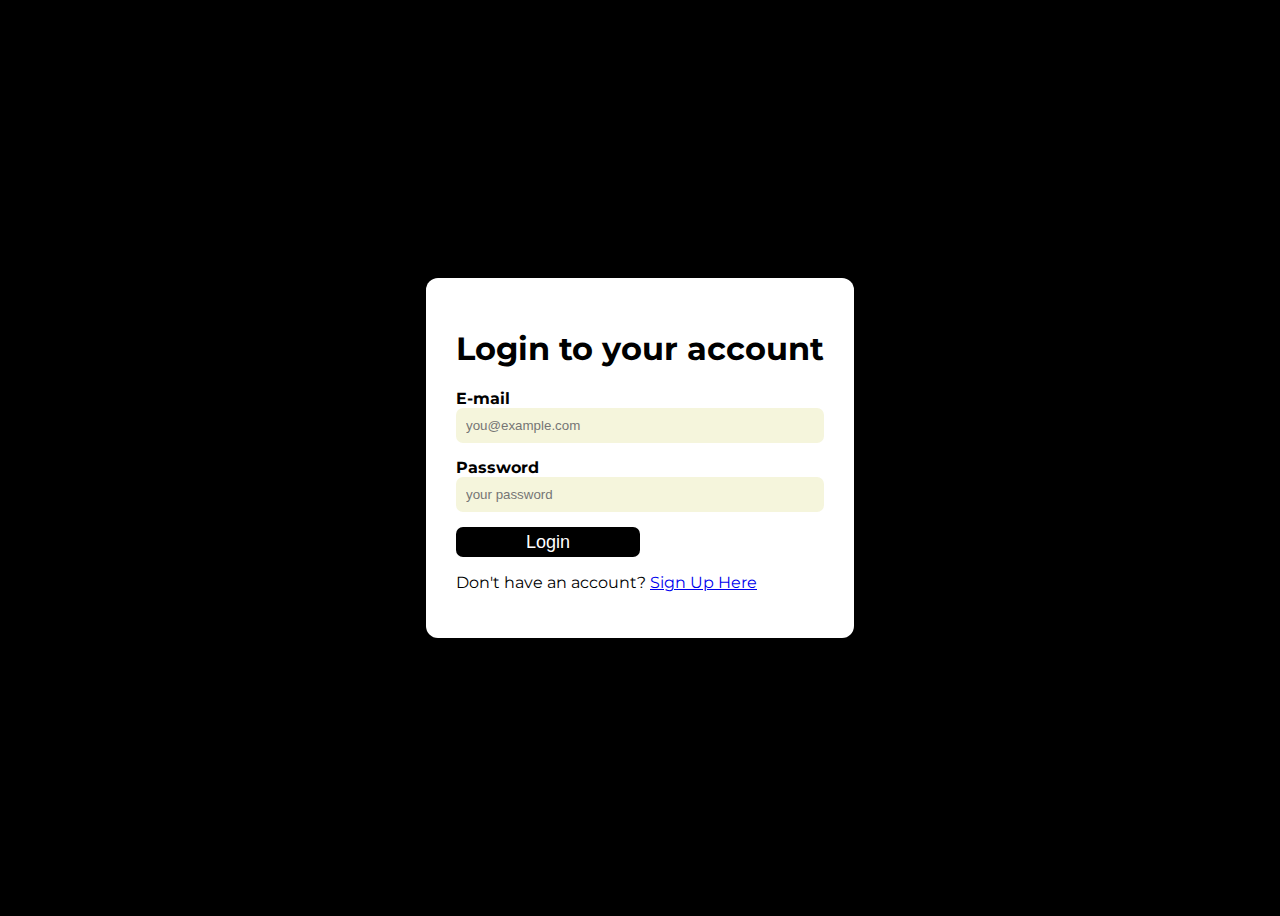
<file: IKEDI BLOG/login.html>
<!DOCTYPE html>
<html lang="en">
<head>
    <meta charset="UTF-8">
    <meta http-equiv="X-UA-Compatible" content="IE=edge">
    <meta name="viewport" content="width=device-width, initial-scale=1.0">
    <title>Login to your account</title>
    <link rel="stylesheet" href="style.css">
    <link href="https://fonts.googleapis.com/css2?family=Montserrat:wght@500&display=swap" rel="stylesheet" />
</head>
  
<body>

<div class="loginwrapper">

    <div class="login">

      <form action="*">

        <h1>Login to your account</h1>

        <label for="email">E-mail</label>
      <br>
        <input class="loginbox" type="email" placeholder="you@example.com" name="email" required>
        
        <label for="password">Password</label>
      <br>
        <input class="loginbox" type="password" placeholder="your password" name="password" required>
        
        <button id="loginbtn">Login</button>
      <br>

        <p>Don't have an account? <a href="signup.html">Sign Up Here</a></p>

      </form>

    </div>

</div>

</body>
</html>
</file>
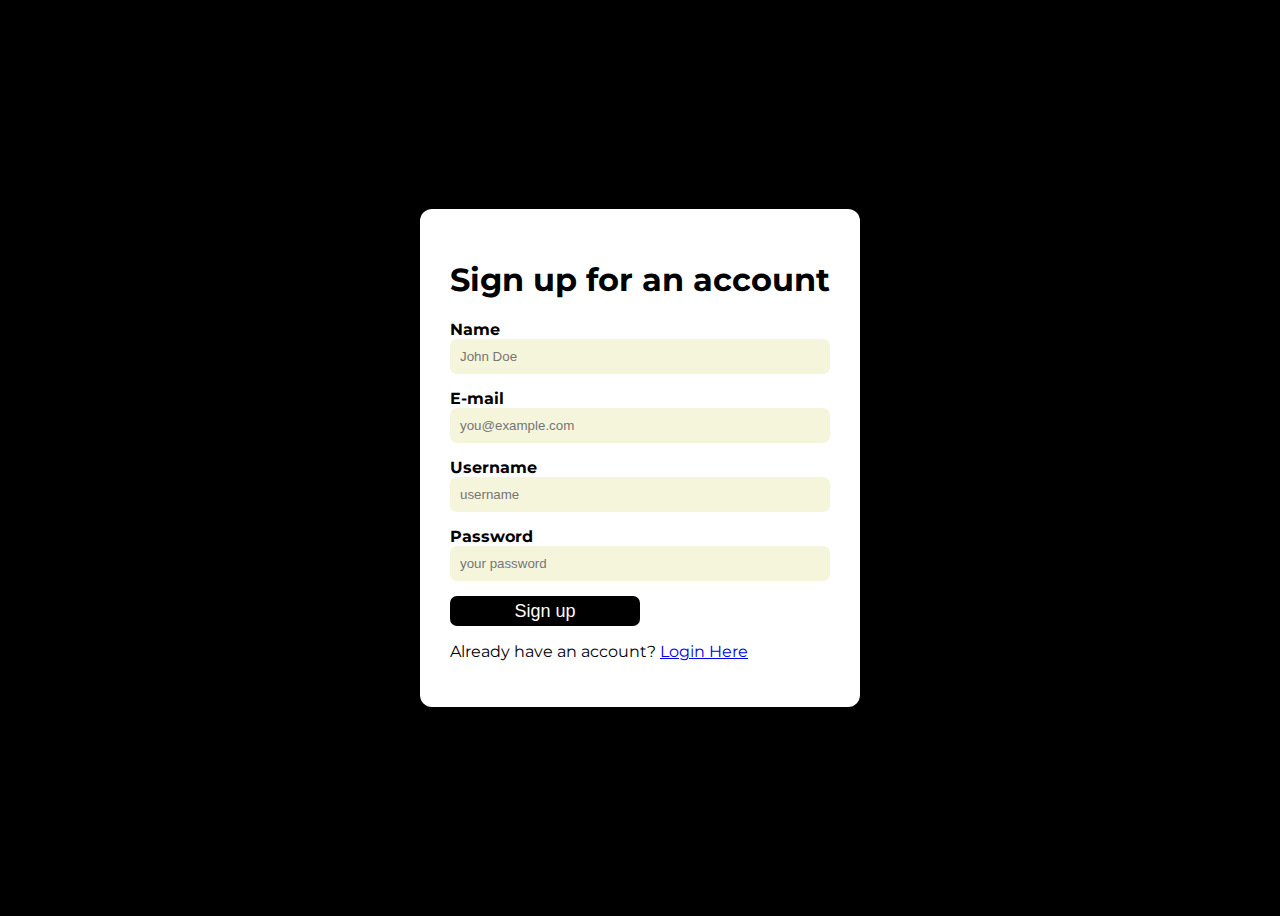
<file: IKEDI BLOG/signup.html>
<!DOCTYPE html>
<html lang="en">
<head>
    <meta charset="UTF-8">
    <meta http-equiv="X-UA-Compatible" content="IE=edge">
    <meta name="viewport" content="width=device-width, initial-scale=1.0">
    <title>Login to your account</title>
    <link rel="stylesheet" href="style.css">
    <link href="https://fonts.googleapis.com/css2?family=Montserrat:wght@500&display=swap" rel="stylesheet" />
</head>
<body>

<div class="loginwrapper">

    <div class="login">
      
        <form action="*">

        <h1>Sign up for an account</h1>

        <label for="name">Name</label>
      <br>
        <input class="loginbox" type="text" name="name" placeholder="John Doe" required>  

        <label for="email">E-mail</label>
      <br>
        <input class="loginbox" type="email" placeholder="you@example.com" name="email" required>

        <label for="username">Username</label>
      <br>
        <input class="loginbox" type="text" placeholder="username" name="username" required>  
        
        <label for="password">Password</label>
      <br>
        <input class="loginbox" type="password" placeholder="your password" name="password" required>
        
        <button id="loginbtn">Sign up</button>
      <br>

        <p>Already have an account? <a href="login.html">Login Here</a></p>
        
        </form>
        
    </div>

</div>

</body>
</html>
</file>
<file: IKEDI BLOG/style.css>
body{
    background-color: black;
    font-family: montserrat;
}

.loginwrapper{
    display: flex;
    width: 100%;
    height: 100vh;
}

.login{
    background-color: white;
    color: black;
    border-radius: 12px;
    padding: 30px;
    max-width: 400px;
    margin: auto;
}

.loginbox{
    background-color: beige;
    border: none;
    width: 100%;
    padding: 10px;
    border-radius: 7px;
    display: block;
    box-sizing: border-box;
    margin-bottom: 15px;
}

label{
    font-weight: bolder;
}

#loginbtn{
    background-color: black;
    color: white;
    width: 50%;
    height: 30px;
    font-size: large;
    border-radius: 7px;
    border: none;
    font-size: large;
}

#loginbtn:hover{
    background-color: blue;
}
</file>
